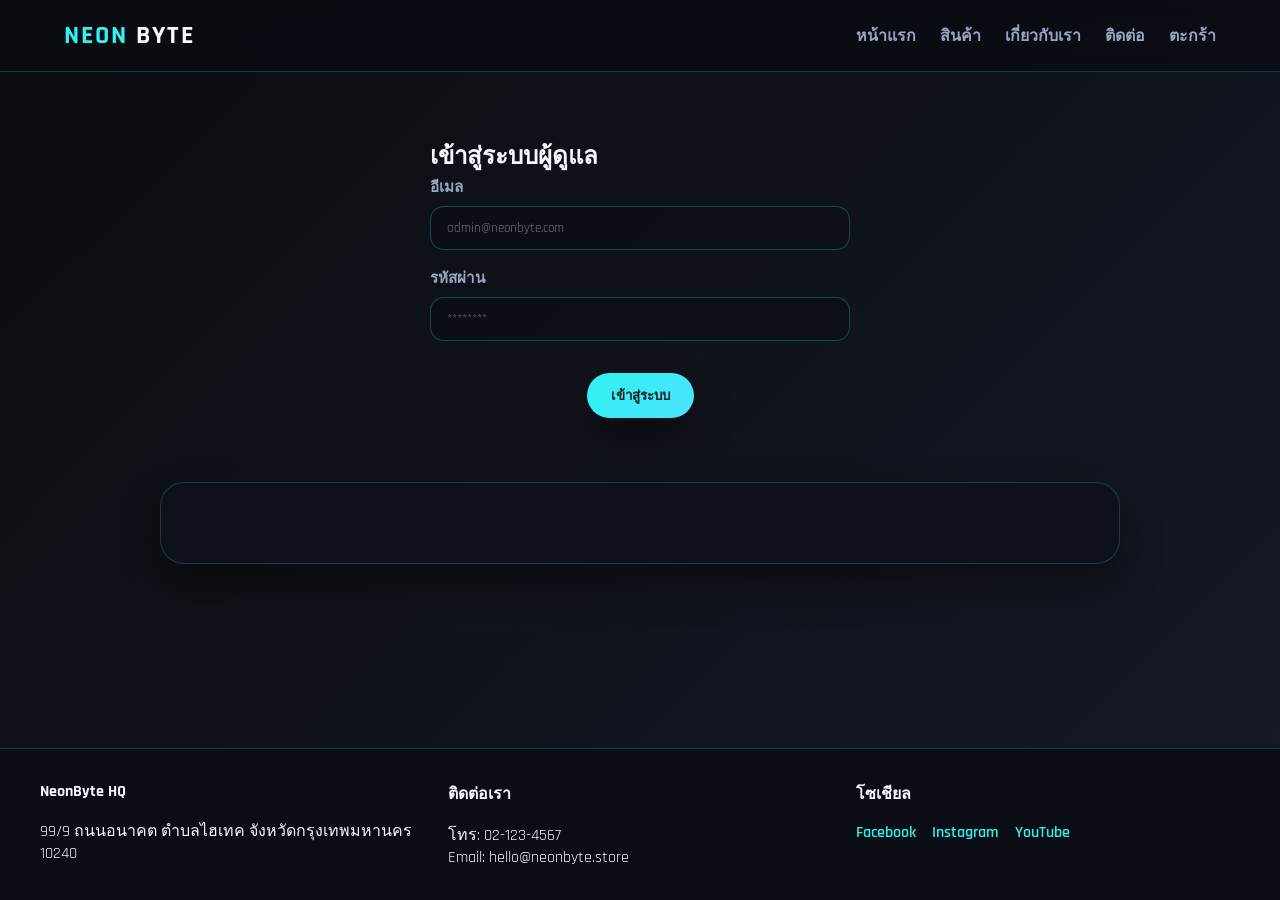
<file: admin.html>
<!DOCTYPE html>
<html lang="th">
<head>
  <meta charset="UTF-8">
  <meta name="viewport" content="width=device-width, initial-scale=1.0">
  <title>ผู้ดูแลระบบ | NeonByte</title>
  <link rel="stylesheet" href="style.css">
  <script defer src="script.js"></script>
</head>
<body>
  <header>
    <div class="navbar">
      <a class="logo" href="index.html">NEON<span>BYTE</span></a>
      <nav class="nav-links">
        <a href="index.html">หน้าแรก</a>
        <a href="index.html#products">สินค้า</a>
        <a href="index.html#about">เกี่ยวกับเรา</a>
        <a href="index.html#contact">ติดต่อ</a>
        <a href="cart.html">ตะกร้า</a>
      </nav>
    </div>
  </header>

  <main>
    <section class="admin-login">
      <h2>เข้าสู่ระบบผู้ดูแล</h2>
      <form id="admin-login-form">
        <label>
          อีเมล
          <input type="email" name="email" placeholder="admin@neonbyte.com" required>
        </label>
        <label>
          รหัสผ่าน
          <input type="password" name="password" placeholder="********" required>
        </label>
        <div class="form-actions">
          <button class="btn-primary" type="submit">เข้าสู่ระบบ</button>
        </div>
      </form>
    </section>

    <section class="admin-wrapper">
      <div class="admin-dashboard">
        <div class="product-form">
          <div class="form-header" style="display:flex;justify-content:space-between;align-items:center;">
            <h2>จัดการสินค้า</h2>
            <button class="btn-secondary" id="admin-logout">ออกจากระบบ</button>
          </div>
          <form id="product-form">
            <label>
              รหัสสินค้า (ถ้าต้องการแก้ไขให้ใส่รหัสที่มีอยู่)
              <input type="text" name="id" placeholder="pc-phantom">
            </label>
            <label>
              ชื่อสินค้า
              <input type="text" name="name" required>
            </label>
            <label>
              ประเภทสินค้า
              <input type="text" name="category" required>
            </label>
            <label>
              ราคาสินค้า (บาท)
              <input type="number" name="price" min="0" required>
            </label>
            <label>
              ลิงก์รูปภาพสินค้า
              <input type="url" name="image" placeholder="https://">
            </label>
            <div class="form-actions">
              <button class="btn-primary" type="submit">บันทึกสินค้า</button>
              <button class="btn-secondary" type="reset">ล้างฟอร์ม</button>
            </div>
          </form>
        </div>

        <div class="product-table">
          <h2>รายการสินค้า</h2>
          <table>
            <thead>
              <tr>
                <th>รหัส</th>
                <th>ชื่อสินค้า</th>
                <th>หมวดหมู่</th>
                <th>ราคา</th>
                <th>จัดการ</th>
              </tr>
            </thead>
            <tbody id="product-table-body">
              <!-- populated by script -->
            </tbody>
          </table>
        </div>
      </div>
    </section>
  </main>

  <footer>
    <div class="footer-content">
      <div>
        <h4>NeonByte HQ</h4>
        <p>99/9 ถนนอนาคต ตำบลไฮเทค จังหวัดกรุงเทพมหานคร 10240</p>
      </div>
      <div>
        <h4>ติดต่อเรา</h4>
        <p>โทร: 02-123-4567</p>
        <p>Email: hello@neonbyte.store</p>
      </div>
      <div>
        <h4>โซเชียล</h4>
        <div class="social-links">
          <a href="#">Facebook</a>
          <a href="#">Instagram</a>
          <a href="#">YouTube</a>
        </div>
      </div>
    </div>
  </footer>
</body>
</html>
</file>
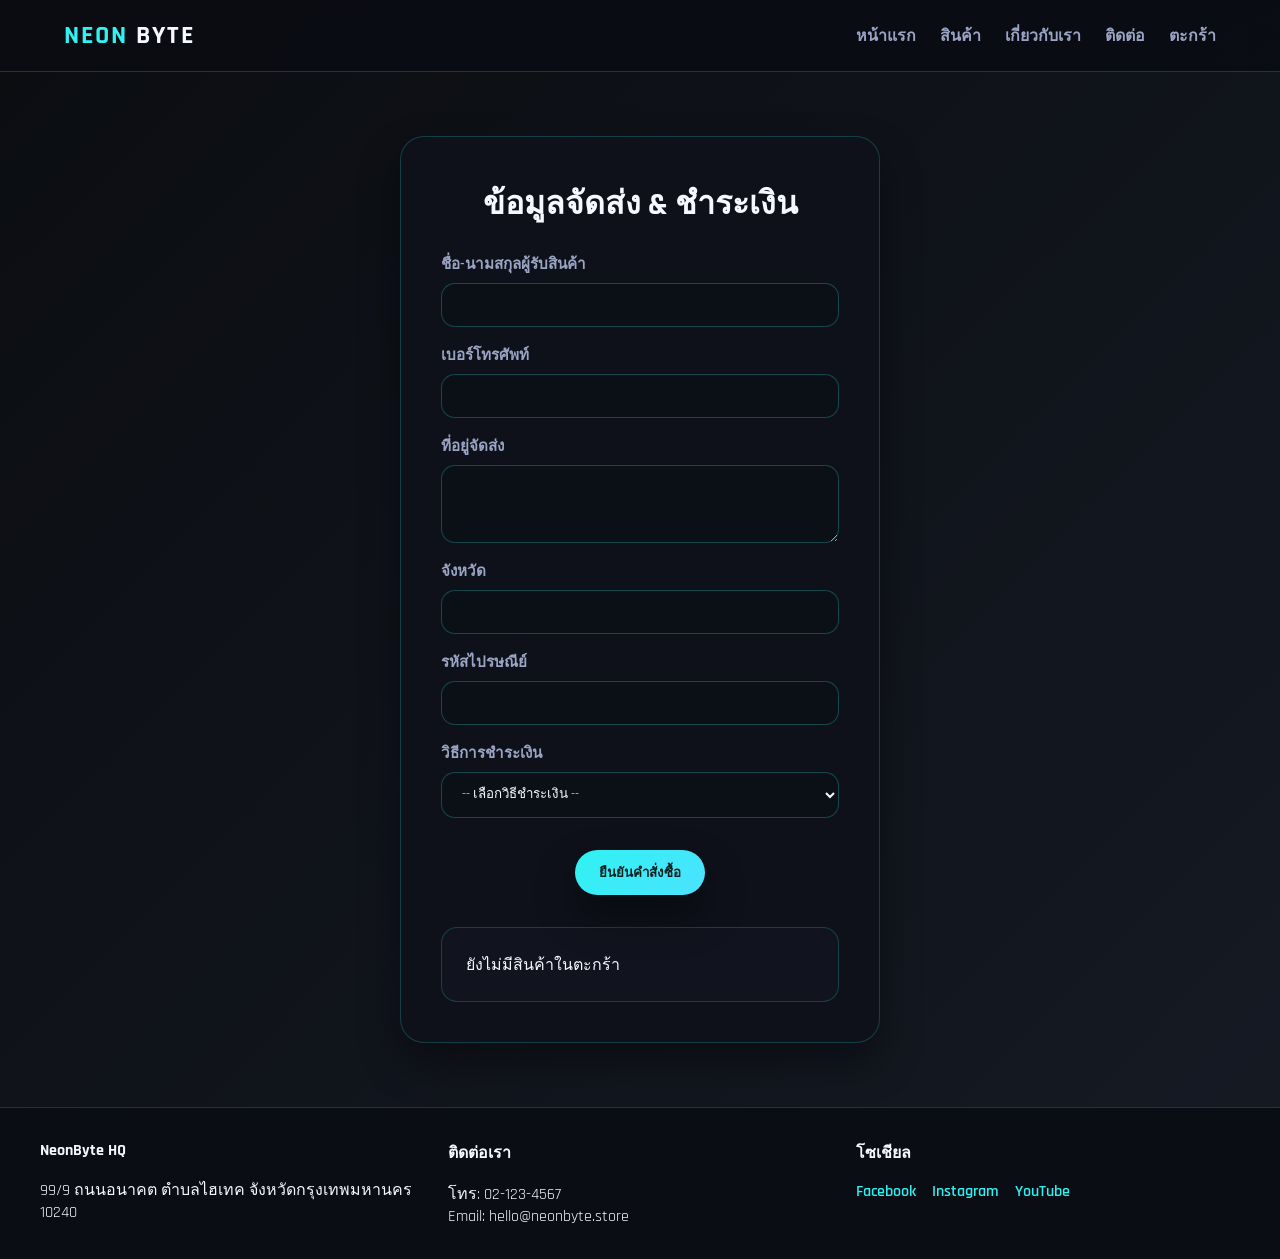
<file: billing.html>
<!DOCTYPE html>
<html lang="th">
<head>
  <meta charset="UTF-8">
  <meta name="viewport" content="width=device-width, initial-scale=1.0">
  <title>ชำระเงิน | NeonByte</title>
  <link rel="stylesheet" href="style.css">
  <script defer src="script.js"></script>
</head>
<body>
  <header>
    <div class="navbar">
      <a class="logo" href="index.html">NEON<span>BYTE</span></a>
      <nav class="nav-links">
        <a href="index.html">หน้าแรก</a>
        <a href="index.html#products">สินค้า</a>
        <a href="index.html#about">เกี่ยวกับเรา</a>
        <a href="index.html#contact">ติดต่อ</a>
        <a href="cart.html">ตะกร้า</a>
      </nav>
    </div>
  </header>

  <main>
    <section class="billing-wrapper">
      <h2>ข้อมูลจัดส่ง & ชำระเงิน</h2>
      <form id="billing-form">
        <label>
          ชื่อ-นามสกุลผู้รับสินค้า
          <input type="text" name="fullname" required>
        </label>
        <label>
          เบอร์โทรศัพท์
          <input type="tel" name="phone" required>
        </label>
        <label>
          ที่อยู่จัดส่ง
          <textarea name="address" rows="3" required></textarea>
        </label>
        <label>
          จังหวัด
          <input type="text" name="province" required>
        </label>
        <label>
          รหัสไปรษณีย์
          <input type="text" name="zipcode" required>
        </label>
        <label>
          วิธีการชำระเงิน
          <select name="payment" required>
            <option value="">-- เลือกวิธีชำระเงิน --</option>
            <option value="cod">ชำระปลายทาง</option>
            <option value="transfer">โอนผ่านธนาคาร</option>
            <option value="credit">บัตรเครดิต/เดบิต</option>
          </select>
        </label>
        <div class="form-actions">
          <button class="btn-primary" type="submit">ยืนยันคำสั่งซื้อ</button>
        </div>
      </form>

      <div class="order-summary">
        <!-- summary injected by script -->
      </div>
    </section>
  </main>

  <footer>
    <div class="footer-content">
      <div>
        <h4>NeonByte HQ</h4>
        <p>99/9 ถนนอนาคต ตำบลไฮเทค จังหวัดกรุงเทพมหานคร 10240</p>
      </div>
      <div>
        <h4>ติดต่อเรา</h4>
        <p>โทร: 02-123-4567</p>
        <p>Email: hello@neonbyte.store</p>
      </div>
      <div>
        <h4>โซเชียล</h4>
        <div class="social-links">
          <a href="#">Facebook</a>
          <a href="#">Instagram</a>
          <a href="#">YouTube</a>
        </div>
      </div>
    </div>
  </footer>
</body>
</html>
</file>
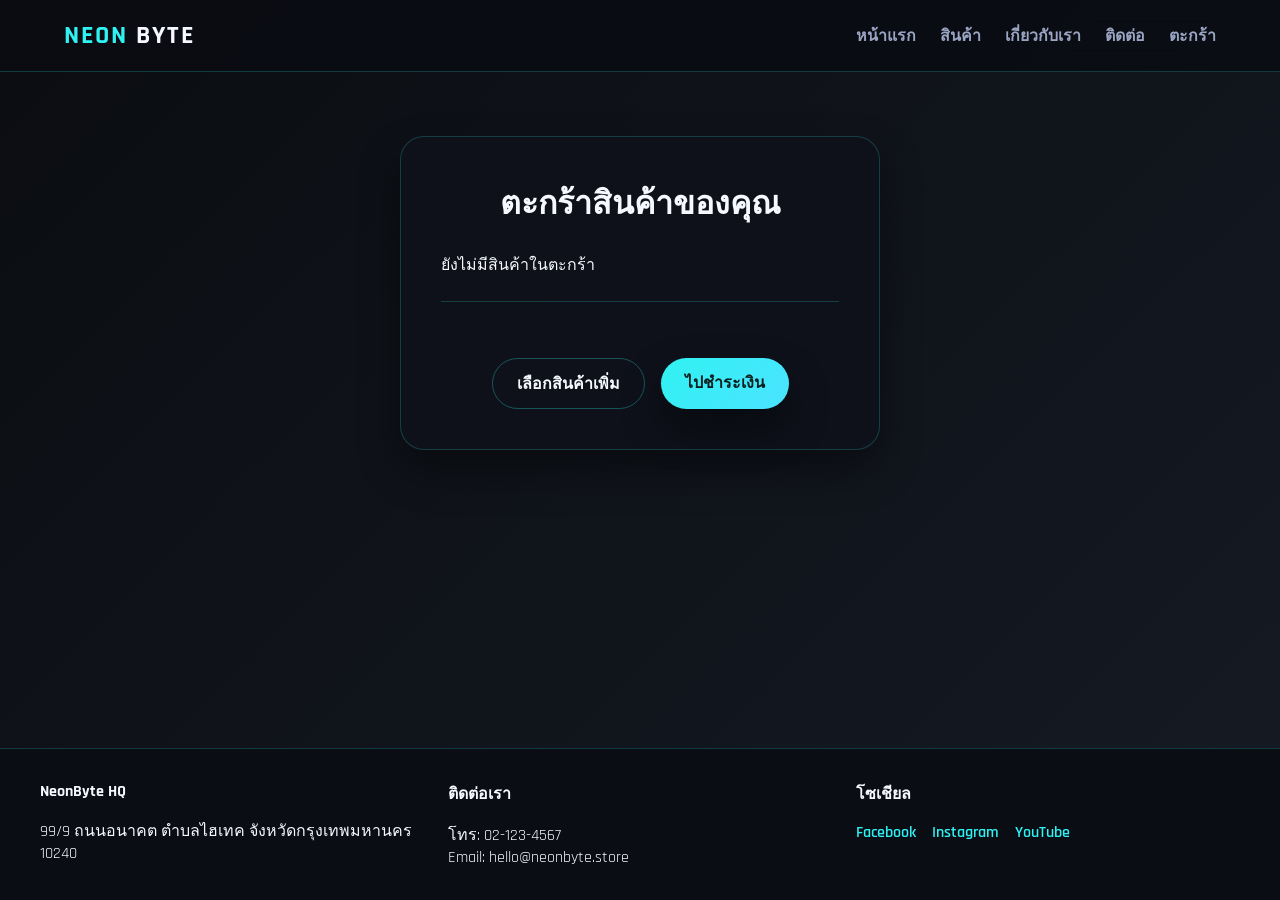
<file: cart.html>
<!DOCTYPE html>
<html lang="th">
<head>
  <meta charset="UTF-8">
  <meta name="viewport" content="width=device-width, initial-scale=1.0">
  <title>ตะกร้าสินค้า | NeonByte</title>
  <link rel="stylesheet" href="style.css">
  <script defer src="script.js"></script>
</head>
<body>
  <header>
    <div class="navbar">
      <a class="logo" href="index.html">NEON<span>BYTE</span></a>
      <nav class="nav-links">
        <a href="index.html">หน้าแรก</a>
        <a href="index.html#products">สินค้า</a>
        <a href="index.html#about">เกี่ยวกับเรา</a>
        <a href="index.html#contact">ติดต่อ</a>
        <a href="cart.html">ตะกร้า</a>
      </nav>
    </div>
  </header>

  <main>
    <section class="cart-wrapper">
      <h2>ตะกร้าสินค้าของคุณ</h2>
      <div class="cart-items"></div>
      <div class="cart-summary"></div>
      <div class="form-actions" style="margin-top: 2rem;">
        <a class="btn-secondary" href="index.html#products">เลือกสินค้าเพิ่ม</a>
        <a class="btn-primary" href="billing.html">ไปชำระเงิน</a>
      </div>
    </section>
  </main>

  <footer>
    <div class="footer-content">
      <div>
        <h4>NeonByte HQ</h4>
        <p>99/9 ถนนอนาคต ตำบลไฮเทค จังหวัดกรุงเทพมหานคร 10240</p>
      </div>
      <div>
        <h4>ติดต่อเรา</h4>
        <p>โทร: 02-123-4567</p>
        <p>Email: hello@neonbyte.store</p>
      </div>
      <div>
        <h4>โซเชียล</h4>
        <div class="social-links">
          <a href="#">Facebook</a>
          <a href="#">Instagram</a>
          <a href="#">YouTube</a>
        </div>
      </div>
    </div>
  </footer>
</body>
</html>
</file>
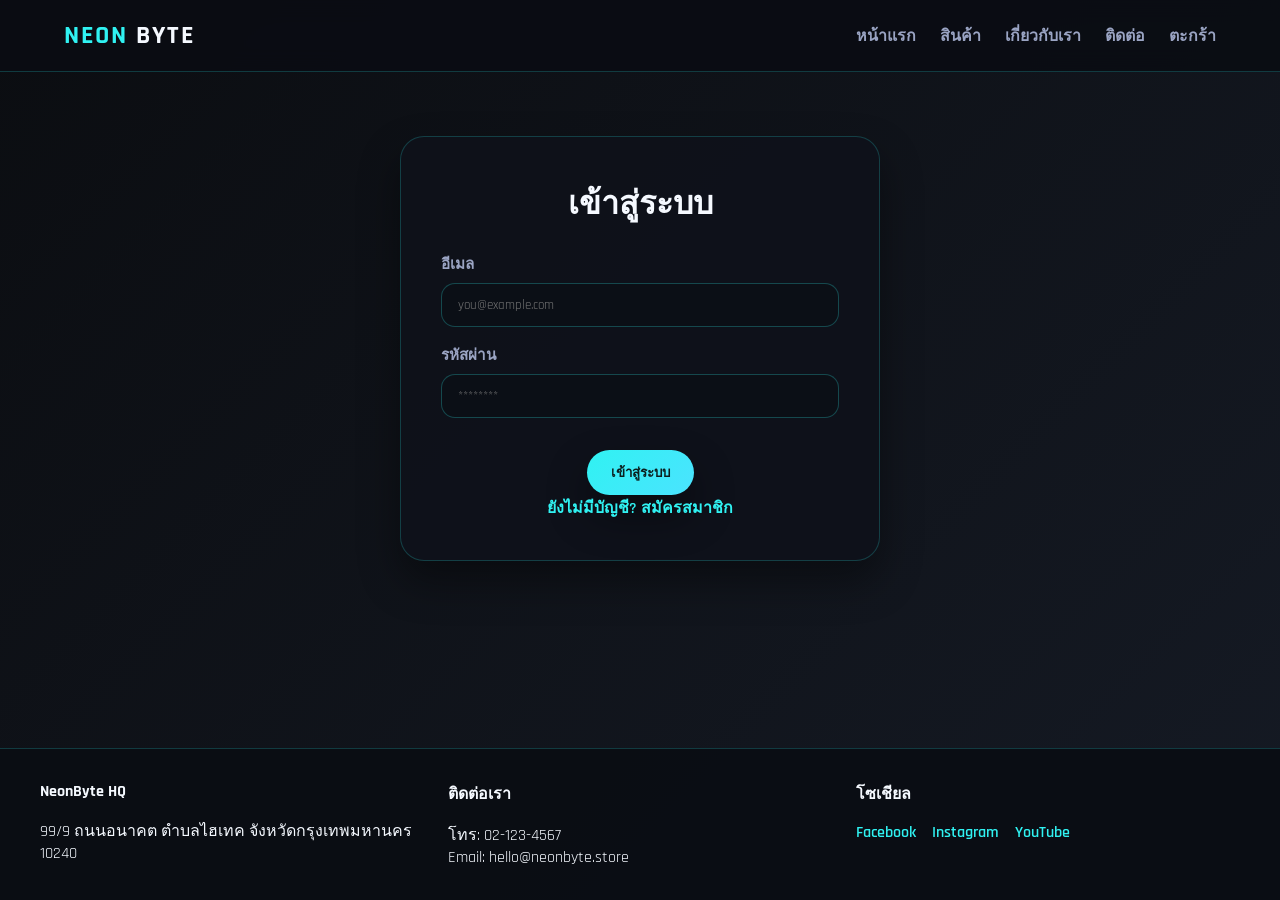
<file: login.html>
<!DOCTYPE html>
<html lang="th">
<head>
  <meta charset="UTF-8">
  <meta name="viewport" content="width=device-width, initial-scale=1.0">
  <title>เข้าสู่ระบบ | NeonByte</title>
  <link rel="stylesheet" href="style.css">
  <script defer src="script.js"></script>
</head>
<body>
  <header>
    <div class="navbar">
      <a class="logo" href="index.html">NEON<span>BYTE</span></a>
      <nav class="nav-links">
        <a href="index.html">หน้าแรก</a>
        <a href="index.html#products">สินค้า</a>
        <a href="index.html#about">เกี่ยวกับเรา</a>
        <a href="index.html#contact">ติดต่อ</a>
        <a href="cart.html">ตะกร้า</a>
      </nav>
    </div>
  </header>

  <main>
    <section class="auth-wrapper">
      <h2>เข้าสู่ระบบ</h2>
      <form id="login-form">
        <label>
          อีเมล
          <input type="email" name="email" placeholder="you@example.com" required>
        </label>
        <label>
          รหัสผ่าน
          <input type="password" name="password" placeholder="********" required>
        </label>
        <div class="form-actions">
          <button class="btn-primary" type="submit">เข้าสู่ระบบ</button>
        </div>
      </form>
      <p class="alt-link">ยังไม่มีบัญชี? <a href="register.html">สมัครสมาชิก</a></p>
    </section>
  </main>

  <footer>
    <div class="footer-content">
      <div>
        <h4>NeonByte HQ</h4>
        <p>99/9 ถนนอนาคต ตำบลไฮเทค จังหวัดกรุงเทพมหานคร 10240</p>
      </div>
      <div>
        <h4>ติดต่อเรา</h4>
        <p>โทร: 02-123-4567</p>
        <p>Email: hello@neonbyte.store</p>
      </div>
      <div>
        <h4>โซเชียล</h4>
        <div class="social-links">
          <a href="#">Facebook</a>
          <a href="#">Instagram</a>
          <a href="#">YouTube</a>
        </div>
      </div>
    </div>
  </footer>
</body>
</html>
</file>
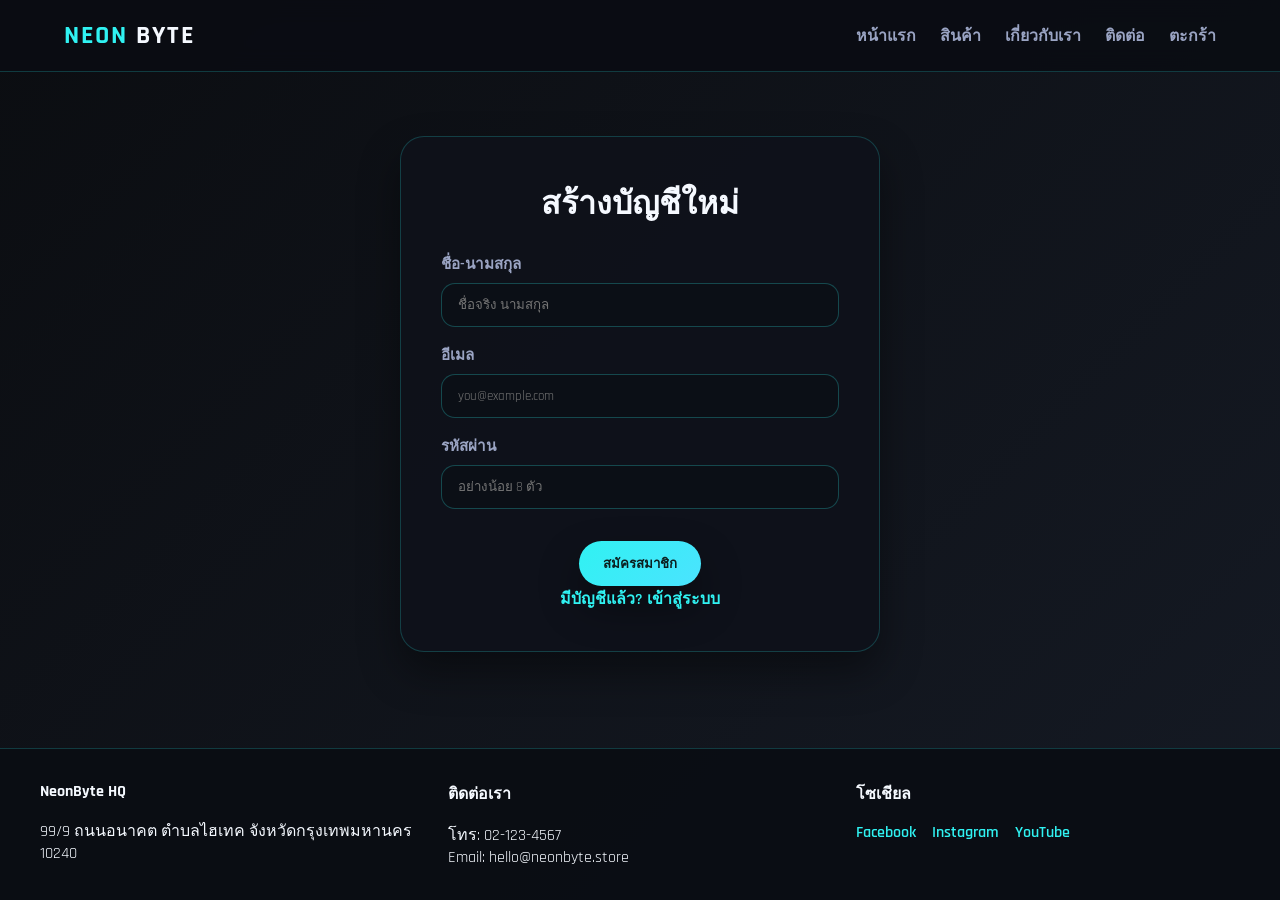
<file: register.html>
<!DOCTYPE html>
<html lang="th">
<head>
  <meta charset="UTF-8">
  <meta name="viewport" content="width=device-width, initial-scale=1.0">
  <title>สมัครสมาชิก | NeonByte</title>
  <link rel="stylesheet" href="style.css">
  <script defer src="script.js"></script>
</head>
<body>
  <header>
    <div class="navbar">
      <a class="logo" href="index.html">NEON<span>BYTE</span></a>
      <nav class="nav-links">
        <a href="index.html">หน้าแรก</a>
        <a href="index.html#products">สินค้า</a>
        <a href="index.html#about">เกี่ยวกับเรา</a>
        <a href="index.html#contact">ติดต่อ</a>
        <a href="cart.html">ตะกร้า</a>
      </nav>
    </div>
  </header>

  <main>
    <section class="auth-wrapper">
      <h2>สร้างบัญชีใหม่</h2>
      <form id="register-form">
        <label>
          ชื่อ-นามสกุล
          <input type="text" name="fullname" placeholder="ชื่อจริง นามสกุล" required>
        </label>
        <label>
          อีเมล
          <input type="email" name="email" placeholder="you@example.com" required>
        </label>
        <label>
          รหัสผ่าน
          <input type="password" name="password" placeholder="อย่างน้อย 8 ตัว" minlength="8" required>
        </label>
        <div class="form-actions">
          <button class="btn-primary" type="submit">สมัครสมาชิก</button>
        </div>
      </form>
      <p class="alt-link">มีบัญชีแล้ว? <a href="login.html">เข้าสู่ระบบ</a></p>
    </section>
  </main>

  <footer>
    <div class="footer-content">
      <div>
        <h4>NeonByte HQ</h4>
        <p>99/9 ถนนอนาคต ตำบลไฮเทค จังหวัดกรุงเทพมหานคร 10240</p>
      </div>
      <div>
        <h4>ติดต่อเรา</h4>
        <p>โทร: 02-123-4567</p>
        <p>Email: hello@neonbyte.store</p>
      </div>
      <div>
        <h4>โซเชียล</h4>
        <div class="social-links">
          <a href="#">Facebook</a>
          <a href="#">Instagram</a>
          <a href="#">YouTube</a>
        </div>
      </div>
    </div>
  </footer>
</body>
</html>
</file>
<file: style.css>
@import url('https://fonts.googleapis.com/css2?family=Rajdhani:wght@400;600;700&display=swap');

:root {
  --bg-primary: #0f1116;
  --bg-secondary: #191d26;
  --bg-card: rgba(27, 32, 43, 0.8);
  --text-primary: #f5f9ff;
  --text-muted: #9aa4c3;
  --accent: #30f2f2;
  --accent-contrast: #0c1f1f;
  --danger: #ff4d6d;
  --success: #5efc82;
  --shadow: 0 20px 40px rgba(0, 0, 0, 0.4);
}

* {
  margin: 0;
  padding: 0;
  box-sizing: border-box;
}

body {
  font-family: 'Rajdhani', sans-serif;
  background: linear-gradient(135deg, #0b0d11 0%, #151a24 100%);
  color: var(--text-primary);
  min-height: 100vh;
  display: flex;
  flex-direction: column;
}

.hidden {
  display: none !important;
}

.text-muted {
  color: var(--text-muted);
}

a {
  color: inherit;
  text-decoration: none;
}

img {
  max-width: 100%;
  display: block;
}

header {
  background: rgba(10, 13, 19, 0.9);
  backdrop-filter: blur(12px);
  border-bottom: 1px solid rgba(48, 242, 242, 0.2);
  position: sticky;
  top: 0;
  z-index: 100;
}

.navbar {
  max-width: 1200px;
  margin: 0 auto;
  padding: 1.2rem 1.5rem;
  display: flex;
  align-items: center;
  justify-content: space-between;
}

.logo {
  font-size: 1.6rem;
  font-weight: 700;
  letter-spacing: 2px;
  text-transform: uppercase;
  color: var(--accent);
  display: flex;
  align-items: center;
  gap: 0.5rem;
}

.logo span {
  color: var(--text-primary);
}

.nav-links {
  display: flex;
  gap: 1.5rem;
}

.nav-links a {
  font-weight: 600;
  color: var(--text-muted);
  position: relative;
  transition: color 0.3s ease;
}

.nav-links a::after {
  content: '';
  position: absolute;
  left: 0;
  bottom: -6px;
  width: 100%;
  height: 2px;
  background: var(--accent);
  transform: scaleX(0);
  transform-origin: left;
  transition: transform 0.3s ease;
}

.nav-links a:hover {
  color: var(--text-primary);
}

.nav-links a:hover::after {
  transform: scaleX(1);
}

.btn-primary {
  background: linear-gradient(135deg, var(--accent), #4be3ff);
  color: var(--accent-contrast);
  border: none;
  padding: 0.75rem 1.5rem;
  border-radius: 999px;
  font-weight: 600;
  cursor: pointer;
  box-shadow: var(--shadow);
  transition: transform 0.2s ease, box-shadow 0.2s ease;
}

.btn-primary:hover {
  transform: translateY(-3px);
  box-shadow: 0 30px 60px rgba(48, 242, 242, 0.3);
}

.btn-secondary {
  background: transparent;
  border: 1px solid rgba(48, 242, 242, 0.3);
  color: var(--text-primary);
  padding: 0.75rem 1.5rem;
  border-radius: 999px;
  font-weight: 600;
  cursor: pointer;
  transition: background 0.3s ease, color 0.3s ease;
}

.btn-secondary:hover {
  background: rgba(48, 242, 242, 0.1);
}

main {
  flex: 1;
}

.hero {
  max-width: 1200px;
  margin: 4rem auto;
  padding: 0 1.5rem;
  display: grid;
  grid-template-columns: repeat(auto-fit, minmax(280px, 1fr));
  gap: 2.5rem;
  align-items: center;
}

.hero-content h1 {
  font-size: clamp(2.5rem, 6vw, 4rem);
  line-height: 1.1;
  margin-bottom: 1.5rem;
}

.hero-content p {
  color: var(--text-muted);
  font-size: 1.1rem;
  margin-bottom: 2rem;
}

.hero-image {
  position: relative;
}

.hero-image::after {
  content: '';
  position: absolute;
  inset: -15%;
  border: 2px solid rgba(48, 242, 242, 0.2);
  border-radius: 30px;
  filter: drop-shadow(0 0 40px rgba(48, 242, 242, 0.2));
  z-index: -1;
}

.hero-image img {
  border-radius: 30px;
  box-shadow: 0 30px 60px rgba(0, 0, 0, 0.5);
}

.section-title {
  max-width: 1200px;
  margin: 0 auto;
  padding: 0 1.5rem;
  margin-bottom: 1.5rem;
  font-size: 1.8rem;
  font-weight: 600;
}

.product-grid {
  max-width: 1200px;
  margin: 0 auto 4rem;
  padding: 0 1.5rem;
  display: grid;
  grid-template-columns: repeat(auto-fit, minmax(240px, 1fr));
  gap: 2rem;
}

.product-card {
  background: var(--bg-card);
  border: 1px solid rgba(48, 242, 242, 0.1);
  border-radius: 20px;
  padding: 1.5rem;
  display: flex;
  flex-direction: column;
  gap: 1rem;
  box-shadow: var(--shadow);
  transition: transform 0.2s ease, box-shadow 0.2s ease;
}

.product-card:hover {
  transform: translateY(-8px);
  box-shadow: 0 40px 70px rgba(12, 20, 33, 0.45);
}

.product-card img {
  border-radius: 16px;
  background: radial-gradient(circle at top, rgba(48, 242, 242, 0.2), transparent 60%);
}

.product-card h3 {
  font-size: 1.3rem;
}

.product-card p {
  color: var(--text-muted);
}

.price {
  font-size: 1.2rem;
  font-weight: 700;
  color: var(--accent);
}

footer {
  margin-top: auto;
  background: rgba(10, 13, 19, 0.95);
  border-top: 1px solid rgba(48, 242, 242, 0.2);
  padding: 2rem 1.5rem;
}

.footer-content {
  max-width: 1200px;
  margin: 0 auto;
  display: grid;
  grid-template-columns: repeat(auto-fit, minmax(220px, 1fr));
  gap: 1.5rem;
}

.footer-content h4 {
  margin-bottom: 1rem;
}

.social-links {
  display: flex;
  gap: 1rem;
}

.social-links a {
  color: var(--accent);
  font-weight: 600;
}

.auth-wrapper,
.cart-wrapper,
.billing-wrapper,
.admin-wrapper {
  max-width: 480px;
  margin: 4rem auto;
  padding: 2.5rem;
  background: rgba(15, 18, 27, 0.92);
  border-radius: 24px;
  border: 1px solid rgba(48, 242, 242, 0.2);
  box-shadow: var(--shadow);
}

.auth-wrapper h2,
.cart-wrapper h2,
.billing-wrapper h2,
.admin-wrapper h2 {
  margin-bottom: 1.5rem;
  text-align: center;
  font-size: 2rem;
}

form {
  display: grid;
  gap: 1rem;
}

label {
  display: flex;
  flex-direction: column;
  font-weight: 600;
  color: var(--text-muted);
  font-size: 0.95rem;
}

input,
select,
textarea {
  margin-top: 0.4rem;
  padding: 0.8rem 1rem;
  border-radius: 14px;
  border: 1px solid rgba(48, 242, 242, 0.25);
  background: rgba(12, 15, 22, 0.8);
  color: var(--text-primary);
  font-family: inherit;
}

input:focus,
select:focus,
textarea:focus {
  outline: 2px solid rgba(48, 242, 242, 0.4);
}

.form-actions {
  display: flex;
  justify-content: center;
  gap: 1rem;
  margin-top: 1rem;
}

.alt-link {
  text-align: center;
  color: var(--accent);
  font-weight: 600;
}

.cart-items {
  display: grid;
  gap: 1rem;
  margin-bottom: 1.5rem;
}

.cart-item {
  display: grid;
  grid-template-columns: 80px 1fr auto;
  gap: 1rem;
  align-items: center;
  padding: 1rem;
  border-radius: 16px;
  background: rgba(18, 22, 32, 0.9);
}

.cart-item img {
  border-radius: 12px;
}

.cart-item h4 {
  margin-bottom: 0.5rem;
}

.cart-item .price {
  font-size: 1.1rem;
}

.quantity-control {
  display: flex;
  align-items: center;
  gap: 0.75rem;
}

.quantity-control button {
  background: rgba(48, 242, 242, 0.15);
  border: none;
  color: var(--accent);
  width: 32px;
  height: 32px;
  border-radius: 50%;
  font-size: 1.1rem;
  cursor: pointer;
}

.cart-summary {
  border-top: 1px solid rgba(48, 242, 242, 0.2);
  padding-top: 1.5rem;
  display: grid;
  gap: 0.75rem;
}

.cart-summary div {
  display: flex;
  justify-content: space-between;
  color: var(--text-muted);
}

.cart-summary .total {
  font-size: 1.2rem;
  color: var(--accent);
  font-weight: 700;
}

.order-summary {
  margin-top: 2rem;
  padding: 1.5rem;
  border-radius: 16px;
  background: rgba(18, 22, 32, 0.9);
  border: 1px solid rgba(48, 242, 242, 0.2);
  display: grid;
  gap: 0.75rem;
}

.order-line,
.order-total {
  display: flex;
  justify-content: space-between;
  align-items: center;
  gap: 1rem;
}

.order-line p {
  margin-top: 0.25rem;
}

.admin-wrapper {
  max-width: 960px;
}

.admin-login {
  max-width: 420px;
  margin: 4rem auto;
}

.admin-dashboard {
  display: none;
  gap: 2rem;
}

.admin-dashboard.active {
  display: grid;
}

.product-form,
.product-table {
  background: rgba(18, 22, 32, 0.95);
  border-radius: 20px;
  padding: 2rem;
  border: 1px solid rgba(48, 242, 242, 0.2);
  box-shadow: var(--shadow);
}

.product-table table {
  width: 100%;
  border-collapse: collapse;
}

.product-table th,
.product-table td {
  padding: 0.75rem;
  text-align: left;
  border-bottom: 1px solid rgba(48, 242, 242, 0.1);
}

.product-table th {
  color: var(--accent);
  font-weight: 600;
}

.table-actions {
  display: flex;
  gap: 0.75rem;
}

.badge {
  display: inline-block;
  padding: 0.2rem 0.7rem;
  border-radius: 999px;
  background: rgba(48, 242, 242, 0.15);
  color: var(--accent);
  font-size: 0.8rem;
  text-transform: uppercase;
  letter-spacing: 1px;
}

@media (max-width: 768px) {
  .navbar {
    flex-direction: column;
    gap: 1rem;
  }

  .nav-links {
    flex-wrap: wrap;
    justify-content: center;
  }

  .cart-item {
    grid-template-columns: 1fr;
    text-align: center;
  }

  .cart-item img {
    margin: 0 auto;
  }

  .cart-item > div:last-child {
    justify-self: center;
  }

  .admin-dashboard {
    grid-template-columns: 1fr;
  }
}

@media (max-width: 480px) {
  .hero {
    margin-top: 2rem;
  }

  .auth-wrapper,
  .cart-wrapper,
  .billing-wrapper,
  .admin-wrapper {
    padding: 1.5rem;
  }
}
</file>
